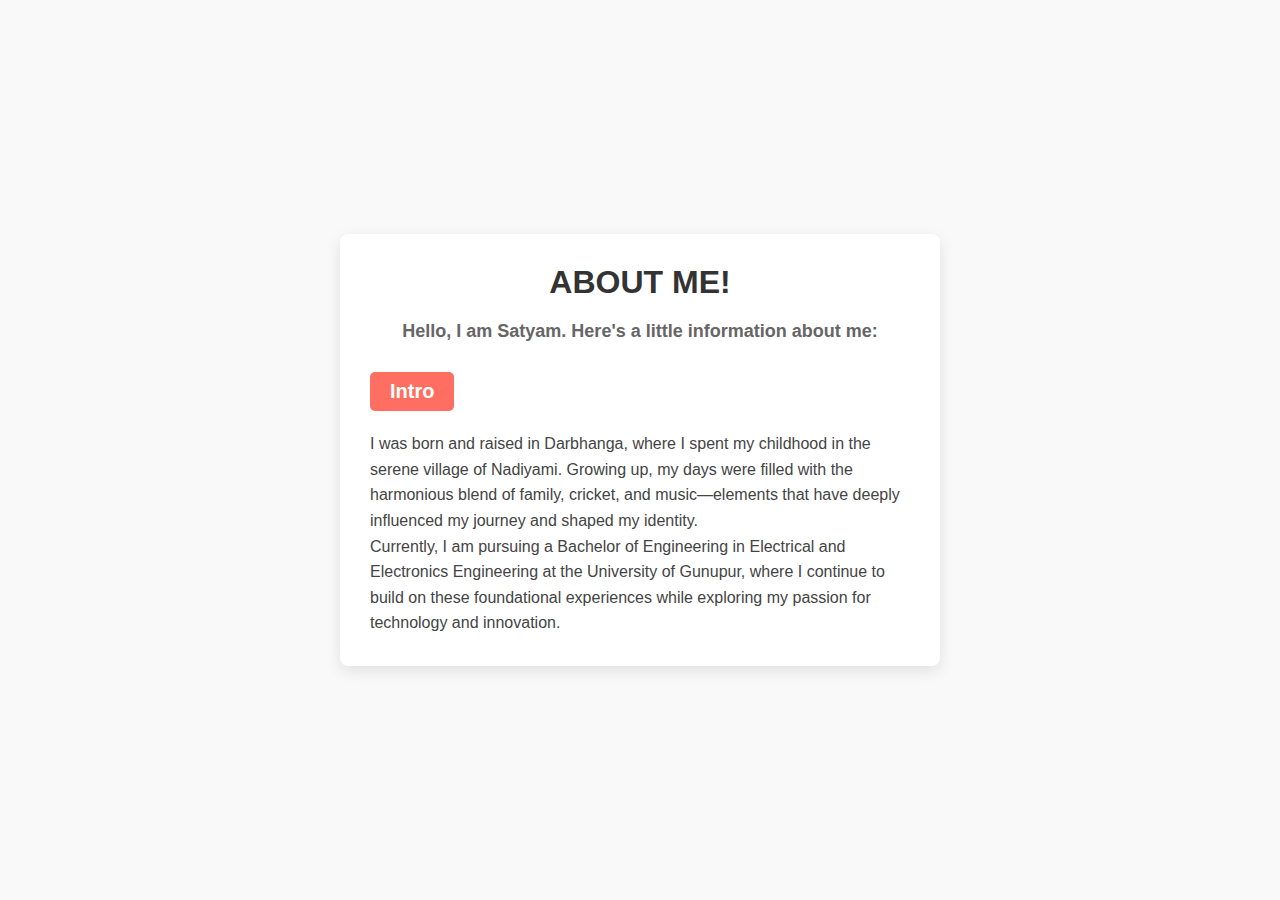
<file: About_D.html>
<!DOCTYPE html>
<html lang="en">
<head>
  <meta charset="UTF-8">
  <meta name="viewport" content="width=device-width, initial-scale=1.0">
  <title>About Me</title>
  <style>
    * {
      margin: 0;
      padding: 0;
      box-sizing: border-box;
    }
    body {
      font-family: 'Segoe UI', Tahoma, Geneva, Verdana, sans-serif;
      background-color: #f9f9f9;
      display: flex;
      justify-content: center;
      align-items: center;
      height: 100vh;
    }
    .cont {
      max-width: 600px;
      padding: 30px;
      background-color: #fff;
      border-radius: 8px;
      box-shadow: 0 5px 15px rgba(0, 0, 0, 0.1);
      animation: fadeIn 0.5s ease-out;
    }
    .h2 {
      color: #333;
      font-size: 32px;
      text-align: center;
      margin-bottom: 20px;
      text-transform: uppercase;
    }
    .h4 {
      color: #666;
      font-size: 18px;
      text-align: center;
      margin-bottom: 30px;
    }
    .h2_4 {
      position: relative;
      display: inline-block;
      background-color: #ff6f61;
      color: #fff;
      padding: 8px 20px;
      border-radius: 5px;
      font-size: 20px;
      margin-bottom: 20px;
      animation: slideInLeft 0.5s ease-out, colorChange 2s infinite alternate;
    }
    p {
      line-height: 1.6;
      color: #444;
      font-size: 16px;
      animation: fadeIn 0.5s ease-out;
    }
    
    /* Keyframe animations */
    @keyframes fadeIn {
      from {
        opacity: 0;
        transform: translateY(-20px);
      }
      to {
        opacity: 1;
        transform: translateY(0);
      }
    }
    @keyframes slideInLeft {
      from {
        transform: translateX(-100%);
      }
      to {
        transform: translateX(0);
      }
    }
    @keyframes colorChange {
      0% {
        background-color: #ff6f61;
      }
      50% {
        background-color: #62c1cc;
      }
      100% {
        background-color: #ff6f61;
      }
    }
  </style>
</head>
<body>
  <div class="cont">
    <h2 class="h2">About Me!</h2>
    <h4 class="h4">
      Hello, I am Satyam. Here's a little information about me:
    </h4>
    <h4 class="h2_4">Intro</h4>
    <p>
      I was born and raised in Darbhanga, where I spent my childhood in the serene village of Nadiyami. Growing up, my days were filled with the harmonious blend of family, cricket, and music—elements that have deeply influenced my journey and shaped my identity.<br>

Currently, I am pursuing a Bachelor of Engineering in Electrical and Electronics Engineering at the University of Gunupur, where I continue to build on these foundational experiences while exploring my passion for technology and innovation.
    </p>
  </div>
</body>
</html>
</file>
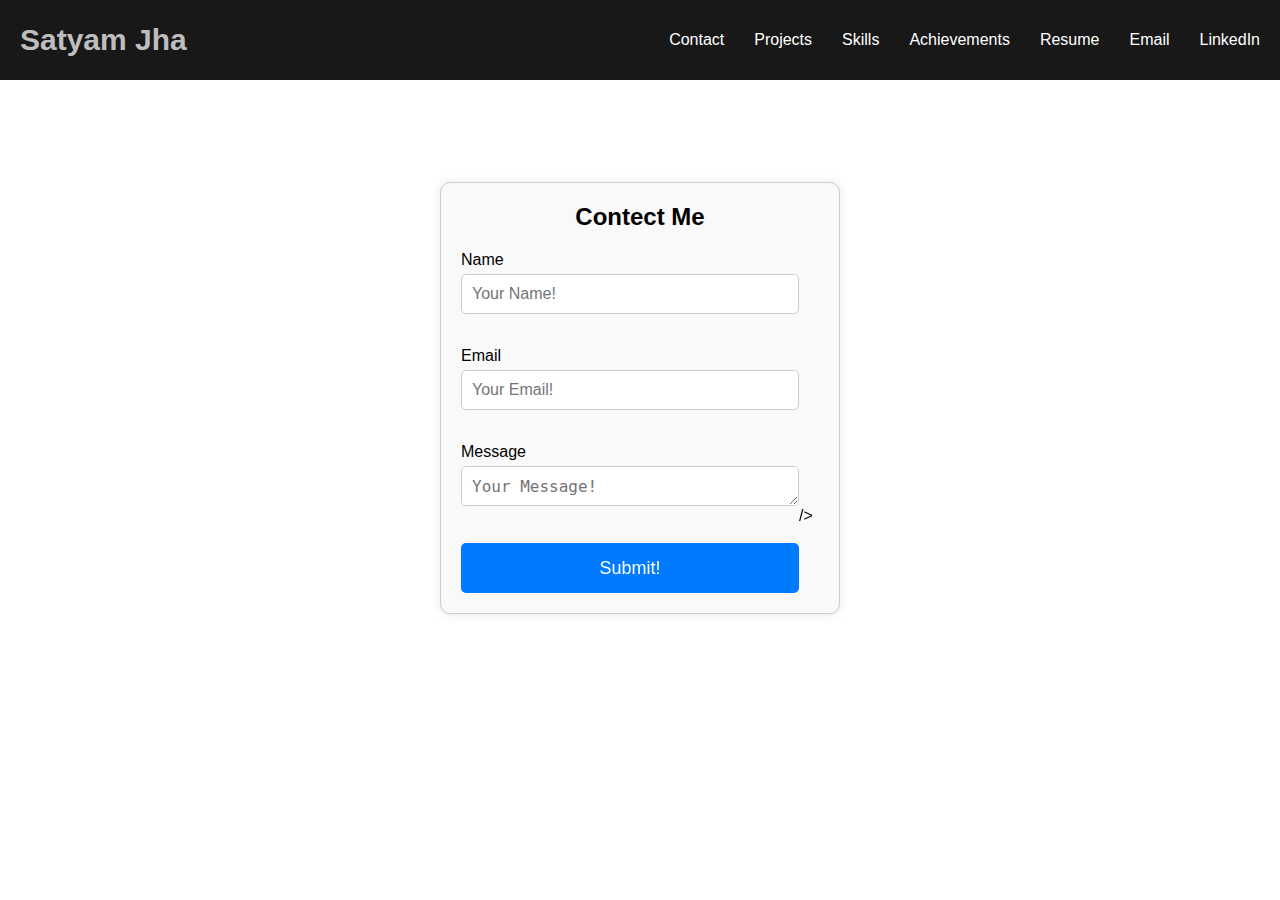
<file: Contact.html>
<!DOCTYPE html>
<html lang="en">
  <head>
    <meta charset="UTF-8" />
    <meta name="viewport" content="width=device-width, initial-scale=1.0" />
    <title>Contact</title>
    <link rel="stylesheet" href="Contact.css" />
    <link rel="stylesheet" href="https://cdnjs.cloudflare.com/ajax/libs/font-awesome/6.0.0-beta2/css/all.min.css" integrity="sha512-YWzhKL2whUzgiheMoBFwW8CKV4qpHQAEuvilg9FAn5VJUDwKZZxkJNuGM4XkWuk94WCrrwslk8yWNGmY1EduTA==" crossorigin="anonymous" referrerpolicy="no-referrer" /></head>

  </head>
  <body>
    <nav>
      <ul class='nav-bar'>
          <li class='logo'><a href='index.html'>Satyam Jha</a></li>
          <input type='checkbox' id='check' />
          <span class="menu">
              <li><a href="Contact.html">Contact</a></li>
              <li><a href="PROJECT.HTML">Projects</a></li>
              <li><a href="Skills.html">Skills</a></li>
              <li><a href="Achievements.html">Achievements</a></li>
              <li><a href="SK Resume.pdf" target="_blank">Resume</a></li>
              <li><a href="mailto:jsatyam104@gmail.com">Email</a></li>
              <li><a href="https://www.linkedin.com/in/satyam-jha0101?utm_source=share&utm_campaign=share_via&utm_content=profile&utm_medium=android_app">LinkedIn</a></li>
              <label for="check" class="close-menu"><i class="fas fa-times"></i></label>
          </span>
          <label for="check" class="open-menu"><i class="fas fa-bars"></i></label>
      </ul>
  </nav>
    <section>
      <div class="contactme">
        <h2>Contect Me</h2>
        <form
          action="https://api.web3forms.com/submit"
          method="POST"
          class="contact"
        >
          <input
            type="hidden"
            name="access_key"
            value="50eddeab-de00-43dd-ae3e-9b88fd4a679e"
          />
          <label for="for">Name</label>
          <input
            type="text"
            id="name"
            name="name"
            placeholder="Your Name! "
            class="contact-input"
            required
          /><br /><br />

          <label for="Email">Email</label>
          <input
            type="email"
            id="email"
            name="email"
            placeholder="Your Email!"
            class="contact-input"
            required
          /><br /><br />

          <label for="massage">Message</label>
          <textarea
            name="massage"
            id="massage"
            placeholder="Your Message!"
            class="contact-input"
            required
          ></textarea
          >/><br /><br />

          <button type="submit">Submit!</button>
        </form>
      </div>
    </section>
  </body>
</html>
</file>
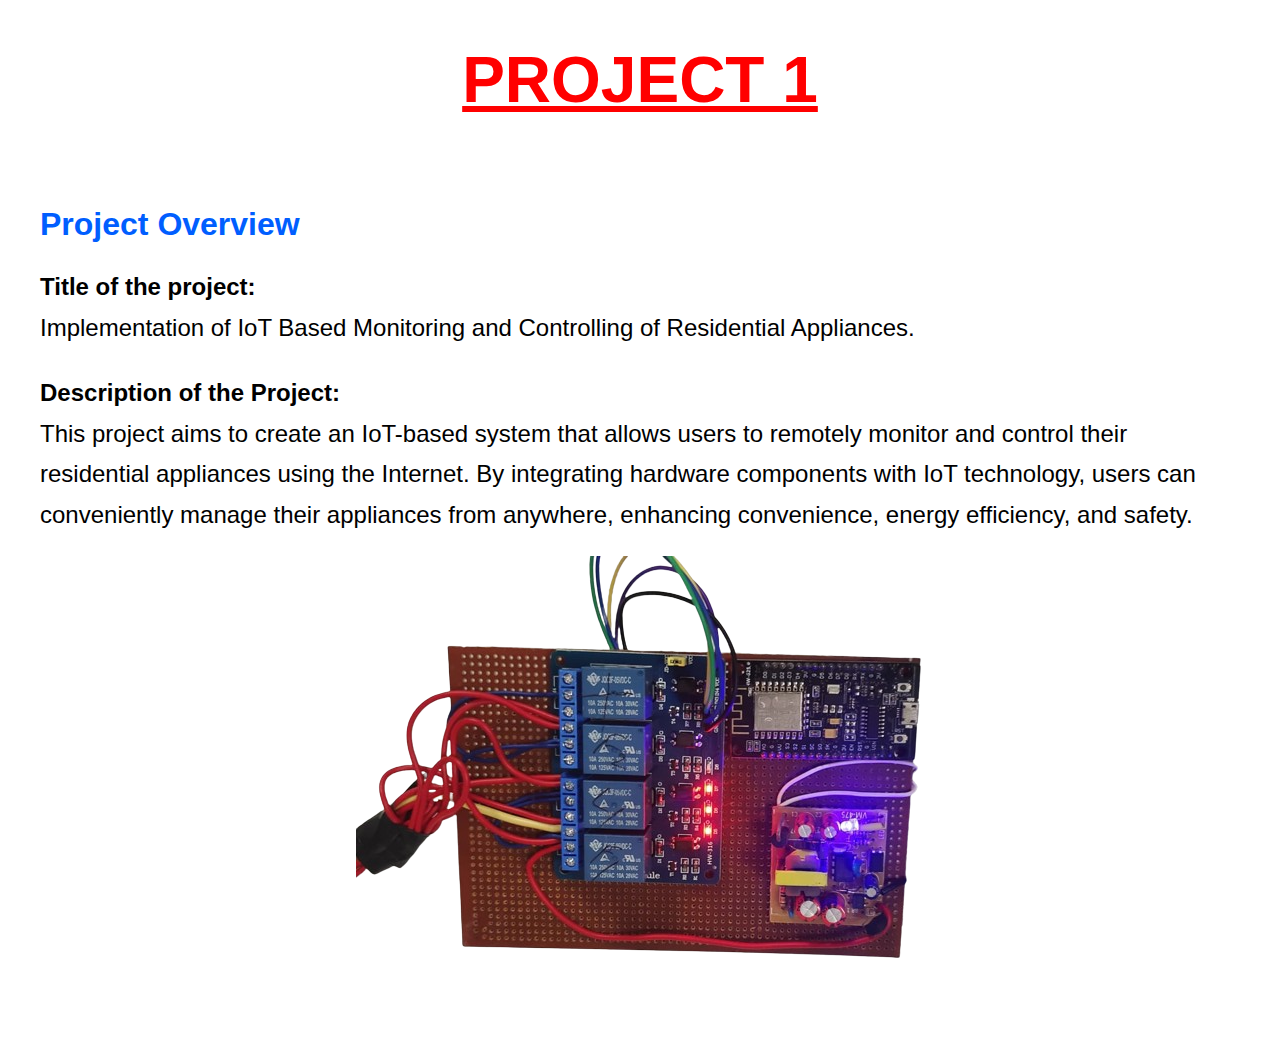
<file: project1.html>
<!DOCTYPE html>
<html lang="en">
<head>
  <meta charset="UTF-8">
  <meta name="viewport" content="width=device-width, initial-scale=1.0">
  <title>Project</title>
  <style>
    body {
      font-family: Arial, sans-serif;
      margin: 0;
      padding: 0;
      box-sizing: border-box;
    }
    .container {
      max-width: 1200px;
      margin: 0 auto;
      padding: 20px;
    }
    header {
      color: red;
      font-size: 2rem;
      text-align: center;
      margin-bottom: 20px;
      text-decoration: underline;
    }
    section {
      margin-bottom: 40px;
    }
    h2 {
      color: rgb(0, 94, 255);
      font-size: 2rem;
      margin-bottom: 10px;
    }
    p {
      line-height: 1.7;
      font-size: 1.5rem;
      margin-bottom: 20px;
    }
    img {
      max-width: 100%;
      height: auto;
      display: block;
      margin: 0 auto;
    }
    iframe {
      width: 100%;
      height: 300px;
      border: none;
      display: block;
      margin: 0 auto;
    }
  </style>
</head>
<body>
  <header>
    <h1>PROJECT 1</h1>
  </header>
  <div class="container">
    <section>
      <h2>Project Overview</h2>
      <p><strong>Title of the project:</strong><br>Implementation of IoT Based Monitoring and Controlling of Residential Appliances.</p>
      <p><strong>Description of the Project:</strong><br>This project aims to create an IoT-based system that allows users to remotely monitor and control their residential appliances using the Internet. By integrating hardware components with IoT technology, users can conveniently manage their appliances from anywhere, enhancing convenience, energy efficiency, and safety.</p>
      <img src="image/homeauto.png" alt="Placeholder Image">
      <!-- <iframe src="video.mp4" aria-label="Video Player" frameborder="0" allowfullscreen></iframe> -->
    </section>
  </div>
</body>
</html>
</file>
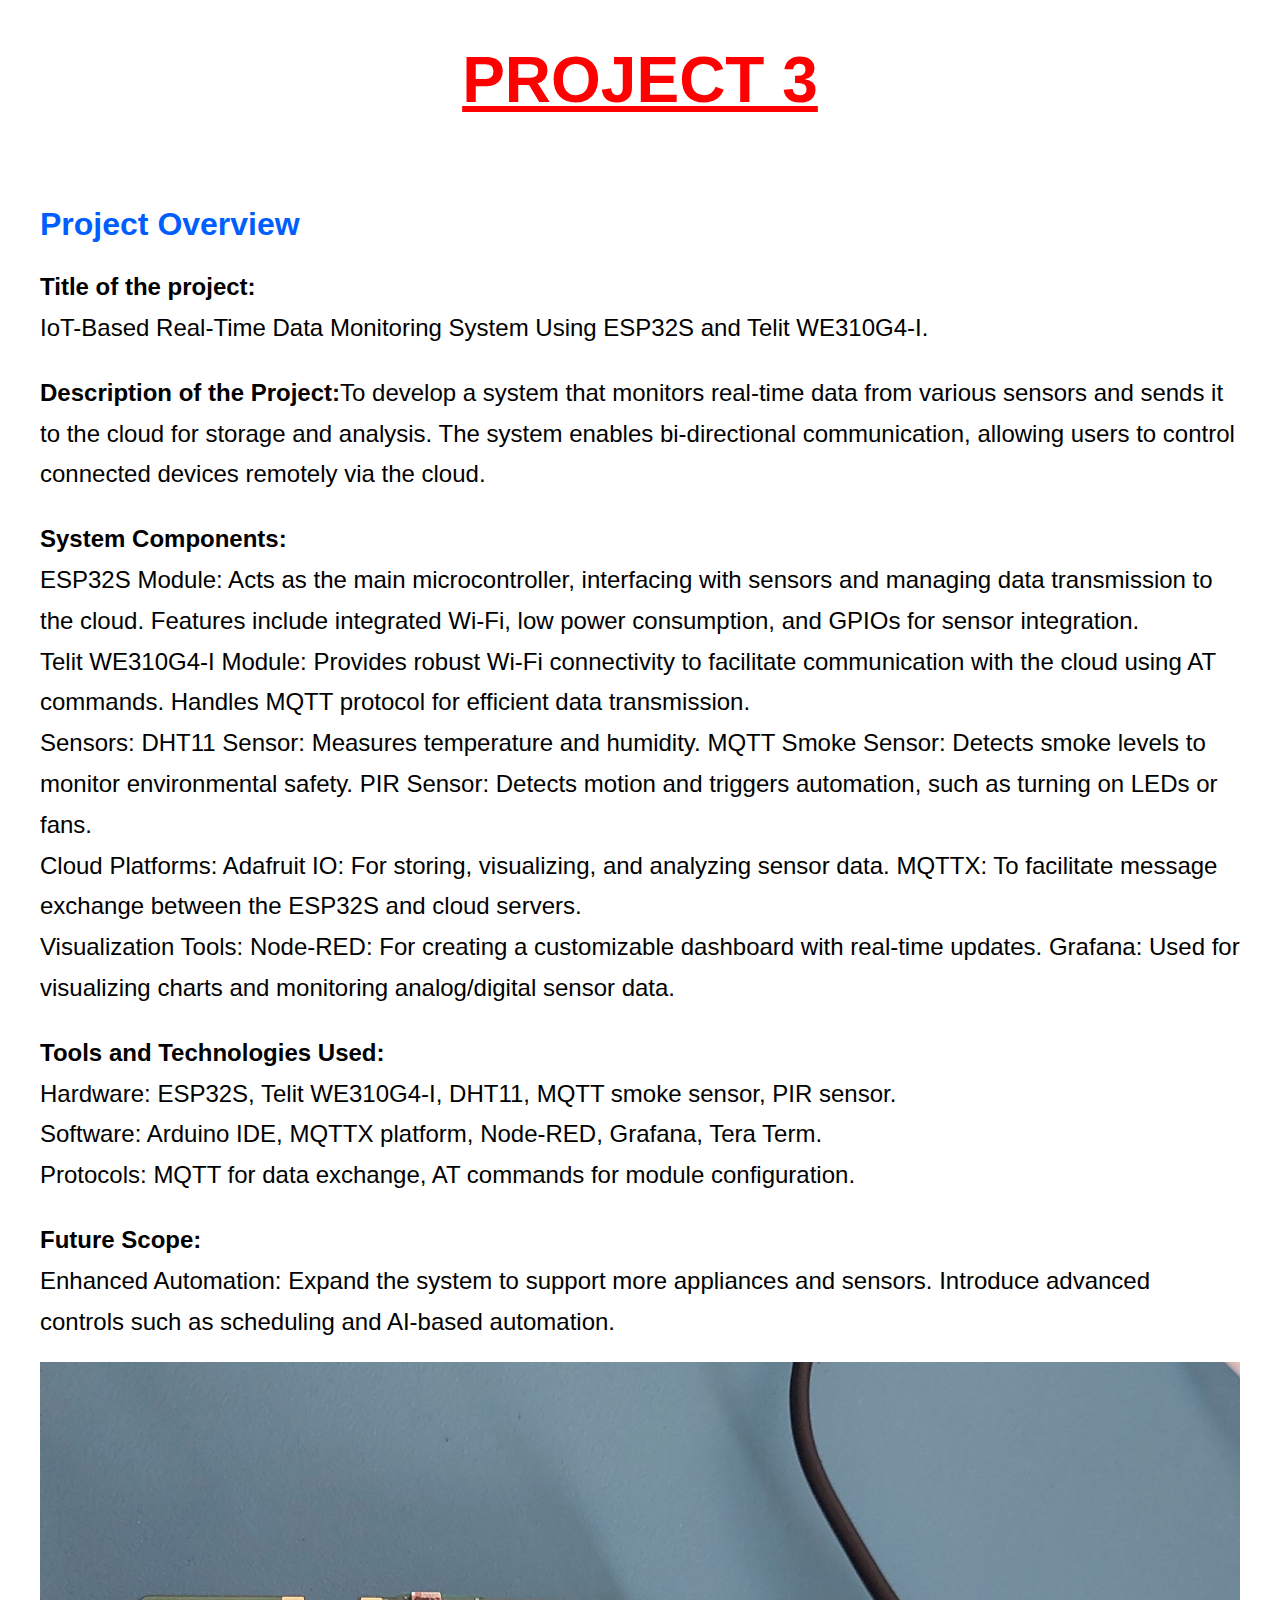
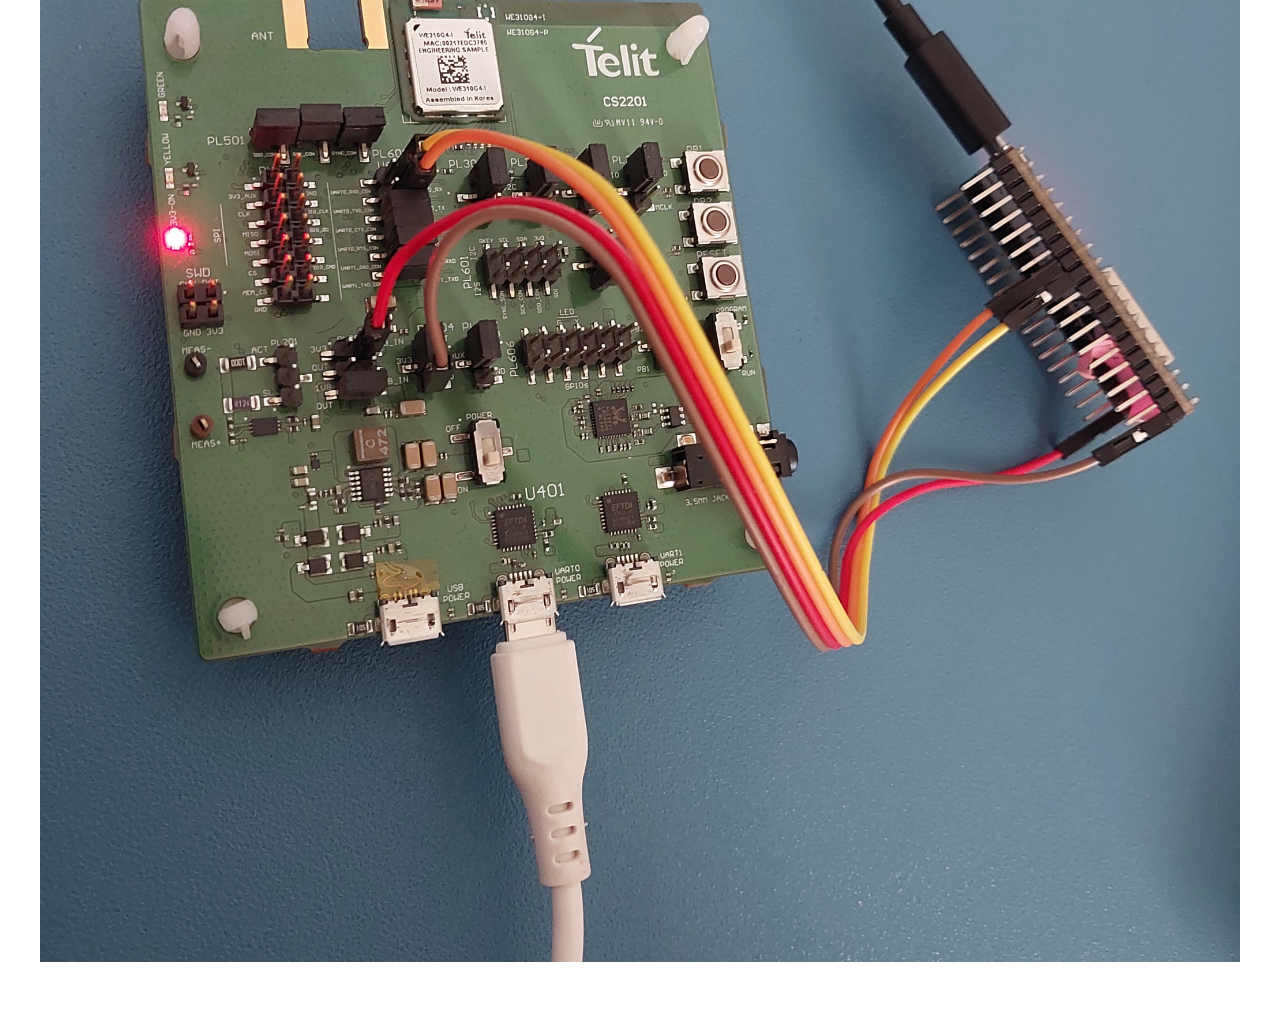
<file: project3.html>
<!DOCTYPE html>
<html lang="en">
<head>
  <meta charset="UTF-8">
  <meta name="viewport" content="width=device-width, initial-scale=1.0">
  <title>Project</title>
  <style>
    body {
      font-family: Arial, sans-serif;
      margin: 0;
      padding: 0;
      box-sizing: border-box;
    }
    .container {
      max-width: 1200px;
      margin: 0 auto;
      padding: 20px;
    }
    header {
      color: red;
      font-size: 2rem;
      text-align: center;
      margin-bottom: 20px;
      text-decoration: underline;
    }
    section {
      margin-bottom: 40px;
    }
    h2 {
      color: rgb(0, 94, 255);
      font-size: 2rem;
      margin-bottom: 10px;
    }
    p {
      line-height: 1.7;
      font-size: 1.5rem;
      margin-bottom: 20px;
    }
    img {
      max-width: 100%;
      height: auto;
      display: block;
      margin: 0 auto;
    }
    iframe {
      width: 100%;
      height: 300px;
      border: none;
      display: block;
      margin: 0 auto;
    }
  </style>
</head>
<body>
  <header>
    <h1>PROJECT 3</h1>
  </header>
  <div class="container">
    <section>
      <h2>Project Overview</h2>
      <p><strong>Title of the project:</strong><br>IoT-Based Real-Time Data Monitoring System Using ESP32S and Telit WE310G4-I.</p>
      <p><strong>Description of the Project:</strong>To develop a system that monitors real-time data from various sensors and sends it to the cloud for storage and analysis. The system enables bi-directional communication, allowing users to control connected devices remotely via the cloud.<br></p>
      <p><strong>System Components:</strong><br>ESP32S Module:
      Acts as the main microcontroller, interfacing with sensors and managing data transmission to the cloud.
      Features include integrated Wi-Fi, low power consumption, and GPIOs for sensor integration.<br>
      Telit WE310G4-I Module:
      Provides robust Wi-Fi connectivity to facilitate communication with the cloud using AT commands.
      Handles MQTT protocol for efficient data transmission.<br>
      Sensors:
      DHT11 Sensor: Measures temperature and humidity.
      MQTT Smoke Sensor: Detects smoke levels to monitor environmental safety.
      PIR Sensor: Detects motion and triggers automation, such as turning on LEDs or fans.<br>
      Cloud Platforms:
      Adafruit IO: For storing, visualizing, and analyzing sensor data.
      MQTTX: To facilitate message exchange between the ESP32S and cloud servers.<br>
      Visualization Tools:
      Node-RED: For creating a customizable dashboard with real-time updates.
      Grafana: Used for visualizing charts and monitoring analog/digital sensor data.</p>
      <p><strong>Tools and Technologies Used:</strong><br>Hardware: ESP32S, Telit WE310G4-I, DHT11, MQTT smoke sensor, PIR sensor.<br>
      Software: Arduino IDE, MQTTX platform, Node-RED, Grafana, Tera Term.<br>
      Protocols: MQTT for data exchange, AT commands for module configuration.</p>
      <p><strong>Future Scope:</strong><br>Enhanced Automation:

      Expand the system to support more appliances and sensors.
      Introduce advanced controls such as scheduling and AI-based automation.</p>
      <img src="image/esp32-telit.jpg" alt="Placeholder Image">
      <!-- <iframe src="video.mp4" aria-label="Video Player" frameborder="0" allowfullscreen></iframe> -->
    </section>
  </div>
</body>
</html>
</file>
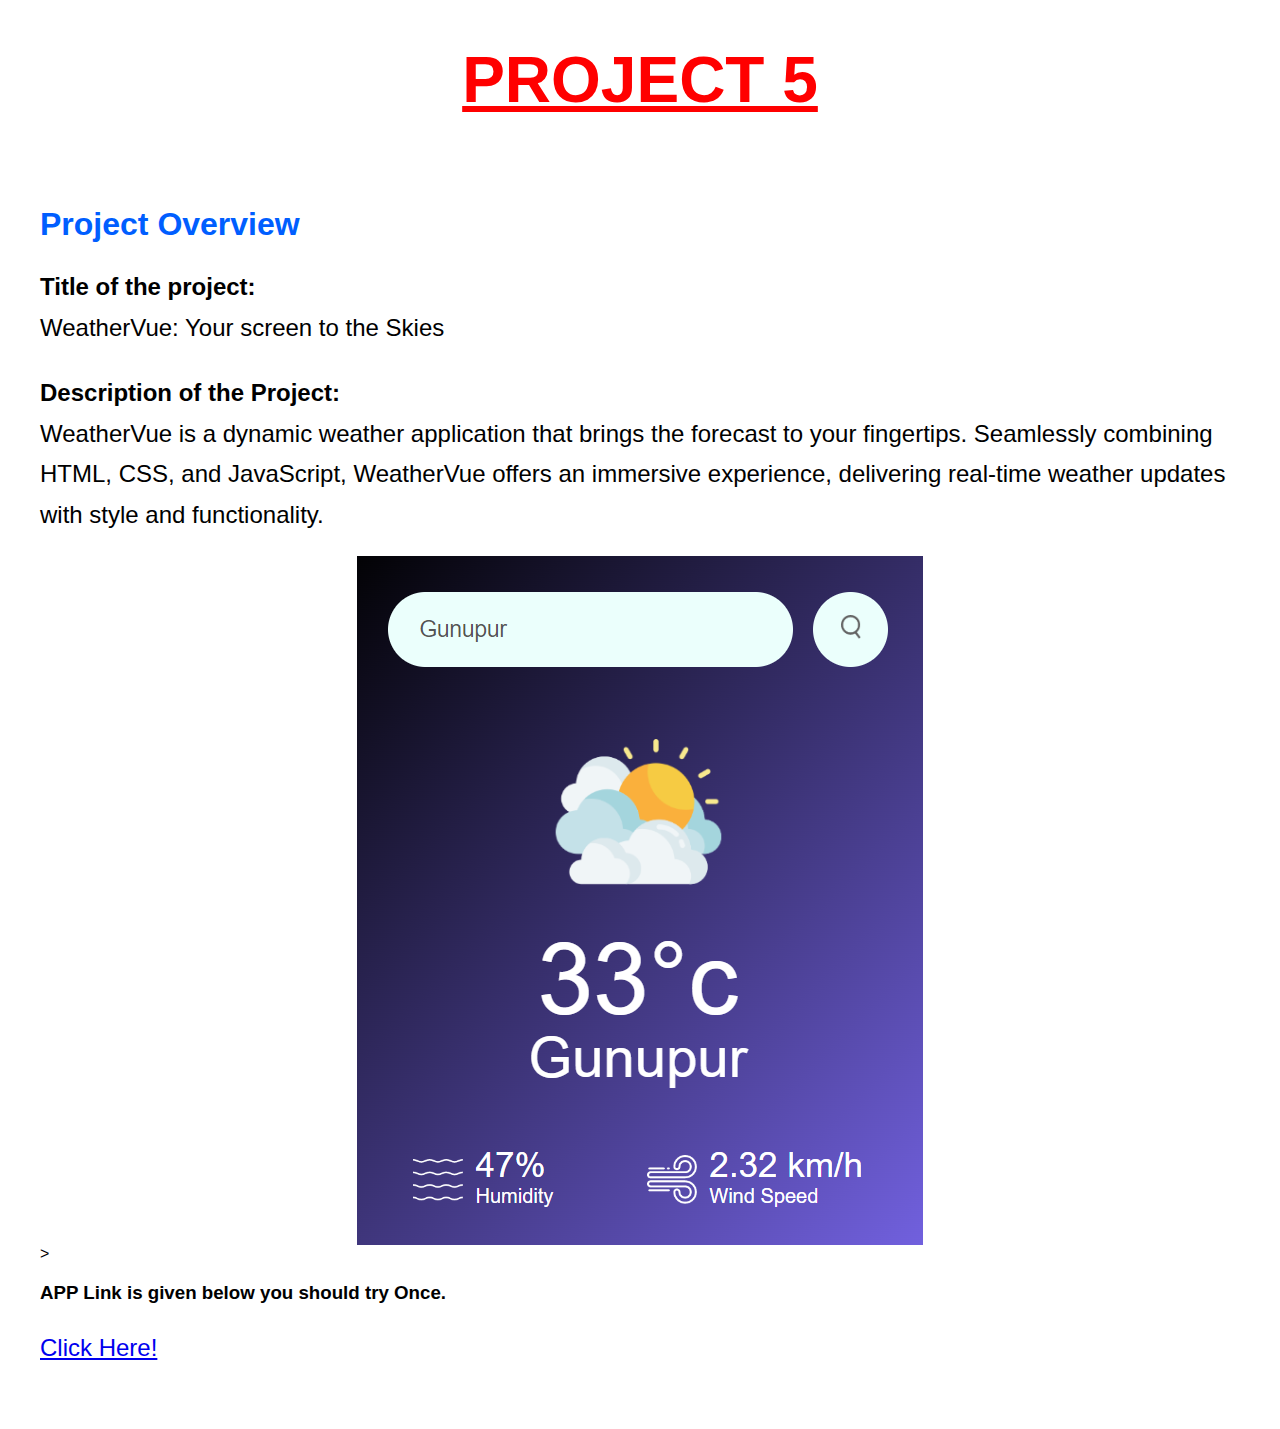
<file: project5.html>
<!DOCTYPE html>
<html lang="en">
  <head>
    <meta charset="UTF-8" />
    <meta name="viewport" content="width=device-width, initial-scale=1.0" />
    <title>Project</title>
    <style>
      body {
        font-family: Arial, sans-serif;
        margin: 0;
        padding: 0;
        box-sizing: border-box;
      }
      .container {
        max-width: 1200px;
        margin: 0 auto;
        padding: 20px;
      }
      header {
        color: red;
        font-size: 2rem;
        text-align: center;
        margin-bottom: 20px;
        text-decoration: underline;
      }
      section {
        margin-bottom: 40px;
      }
      h2 {
        color: rgb(0, 94, 255);
        font-size: 2rem;
        margin-bottom: 10px;
      }
      p {
        line-height: 1.7;
        font-size: 1.5rem;
        margin-bottom: 20px;
      }
      img {
        max-width: 100%;
        height: auto;
        display: block;
        margin: 0 auto;
      }
      iframe {
        width: 100%;
        height: 300px;
        border: none;
        display: block;
        margin: 20px auto;
      }
    </style>
  </head>
  <body>
    <header>
      <h1>PROJECT 5</h1>
    </header>
    <div class="container">
      <section>
        <h2>Project Overview</h2>
        <p>
          <strong>Title of the project:</strong><br />
          WeatherVue: Your screen to the Skies
        </p>
        <p>
          <strong>Description of the Project:</strong><br />WeatherVue is a
          dynamic weather application that brings the forecast to your
          fingertips. Seamlessly combining HTML, CSS, and JavaScript, WeatherVue
          offers an immersive experience, delivering real-time weather updates
          with style and functionality.
        </p>
        <img src="image/app.png" alt="Placeholder Image" />
        <!-- <iframe
          src="video.mp4"
          aria-label="Video Player"
          frameborder="0"
          allowfullscreen
        ></iframe -->
        ><br />
        <h3>APP Link is given below you should try Once.</h3>
        <p><a href="weather.html">Click Here!</a></p>
      </section>
    </div>
  </body>
</html>
</file>
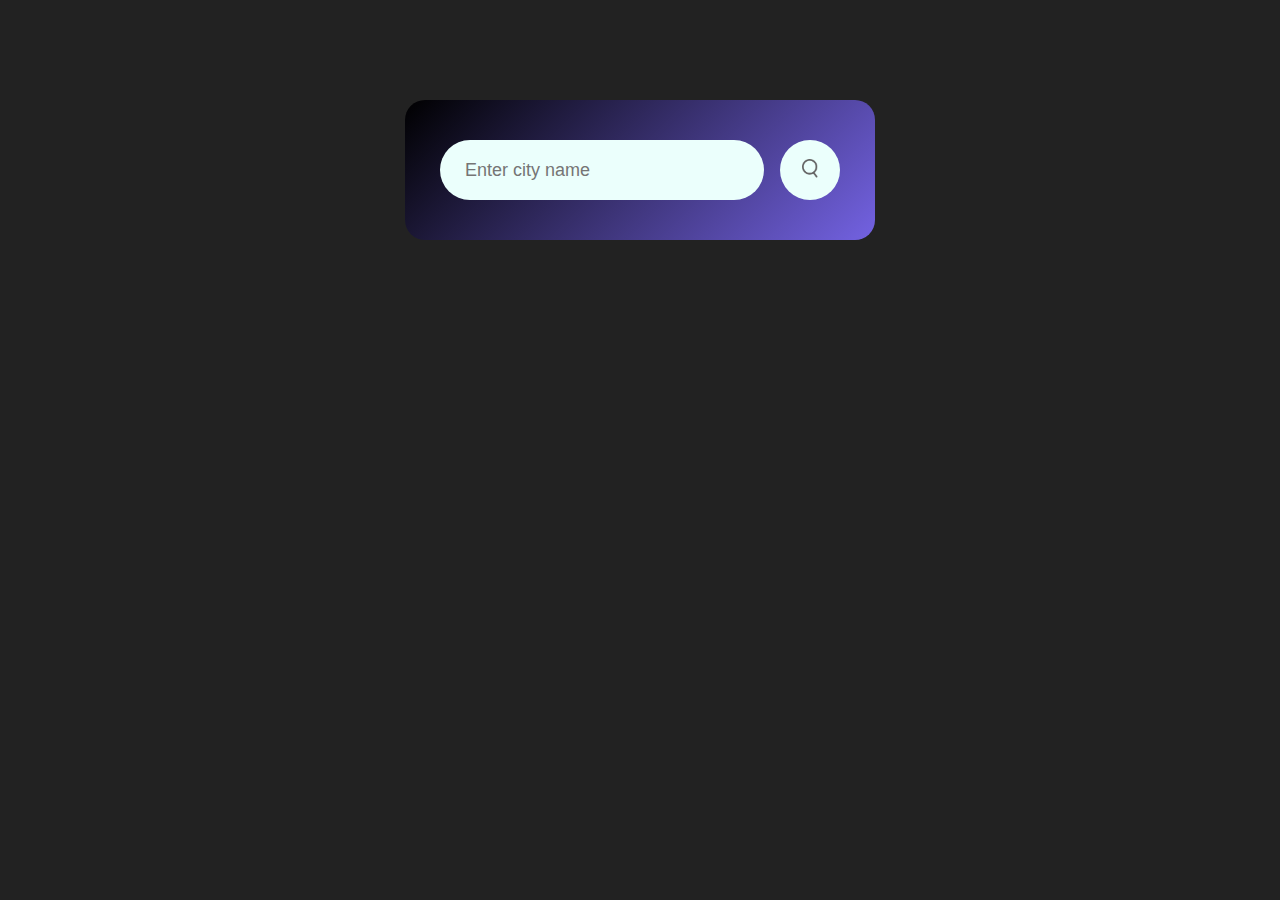
<file: weather.html>
<!DOCTYPE html>
<html lang="en">
  <head>
    <meta charset="UTF-8" />
    <meta name="viewport" content="width=device-width, initial-scale=1.0" />
    <title>Weather App</title>
    <link rel="stylesheet" href="weather.css" />
  </head>
  <body>
    <div class="card">
      <div class="search">
        <input type="text" placeholder="Enter city name" spellcheck="false" />
        <button>
          <img src="image/search.png" />
        </button>
      </div>
      <div class="error">
        <p>Invalide city name</p>
      </div>
      <div class="weather">
        <img src="image/rain.png" class="weather-icon" />
        <h1 class="temp">22°c</h1>
        <h2 class="city">New York</h2>
        <div class="details">
          <div class="col">
            <img src="image/humidity.png" />
            <div>
              <p class="humidity">50%</p>
              <p>Humidity</p>
            </div>
          </div>
          <div class="col">
            <img src="image/wind.png" />
            <div>
              <p class="wind">15 km/h</p>
              <p>Wind Speed</p>
            </div>
          </div>
        </div>
      </div>
    </div>
    <script src="weather.js"></script>
  </body>
</html>
</file>
<file: Contact.css>
*{
  box-sizing: border-box;
  margin: 0;
  padding: 0;
}
body {
  font-family: "Poppins", sans-serif;
  --color1: #FFF ;
  --color2: #181818 ;
}
.nav-bar {
  width: 100%;
  height: 80px;
  display: flex;
  justify-content: space-between;
  align-items: center;
  list-style: none;
  position: relative;
  background-color: var(--color2);
  padding: 12px 20px;
}
.logo a {font-size:30px; font-weight:bold; color:#bebebe; text-decoration: none; } 
.menu {display: flex;}
.menu li {padding-left: 30px;}
.menu li a {
  display: inline-block;
  text-decoration: none;
  color: var(--color1);
  text-align: center;
  transition: 0.15s ease-in-out;
  position: relative;
  /* text-transform: uppercase; */
}
.menu li a::after {
  content: "";
  position: absolute;
  bottom: 0;
  left: 0;
  width: 0;
  height: 1px;
  background-color: var(--color1);
  transition: 0.15s ease-in-out;
}
.menu li a:hover:after {width: 100%;}
.open-menu , .close-menu {
  position: absolute;
  color: var(--color1);
  cursor: pointer;
  font-size: 1.5rem;
  display: none;
}
.open-menu {
  top: 50%;
  right: 20px;
  transform: translateY(-50%);
}
.close-menu {
  top: 20px;
  right: 20px;
}
#check {display: none;}
@media(max-width: 610px){
  .menu {
      flex-direction: column;
      align-items: center;
      justify-content: center;
      width: 80%;
      height: 100vh;
      position: fixed;
      top: 0;
      right: -100%;
      z-index: 100;
      background-color: var(--color2);
      transition: all 0.2s ease-in-out;
  }
  .menu li {margin-top: 40px;}
  .menu li a {padding: 10px;}
  .open-menu , .close-menu {display: block;}
  #check:checked ~ .menu {right: 0;}
}






.contact-info {
  margin-left: 20px;
  font-style: italic;
}
.project-section h2 {
  text-align: center;
  letter-spacing: 1px;
  font-size: 28px;
  line-height: 1.4;
  margin: 20px;
}

.project-container {
  height: 700px;
  width: 100%;
  display: flex;
  justify-content: space-between;
  align-items: center;
  padding: 0 20px;
}

.project {
  width: 23%; /* Adjusted width for each project box */
  max-width: 400px;
  overflow: hidden;
  transition: transform 0.3s ease, box-shadow 0.3s ease;
}

.project:hover {
  transform: translateY(-5px);
  box-shadow: 0px 5px 15px rgba(0, 0, 0, 0.1);
}

.project-inner {
  padding: 20px;
  background-color: rgba(255, 255, 255, 0.95);
  border-radius: 10px;
}

.project img {
  width: 100%;
  height: auto;
  border-radius: 10px;
  transition: transform 0.3s ease, box-shadow 0.3s ease;
}

.project img:hover {
  transform: scale(1.05);
  box-shadow: 0px 5px 10px rgba(0, 0, 0, 0.1);
}

.project h2 {
  color: #333;
  margin: 20px 0;
}

.project .button {
  display: inline-block;
  padding: 10px 20px;
  background-color: #007bff;
  color: #fff;
  text-decoration: none;
  border-radius: 5px;
  transition: background-color 0.3s ease;
}

.project .button:hover {
  background-color: #0056b3;
}

@media screen and (max-width: 768px) {
  .project-container {
    flex-wrap: wrap;
    justify-content: center;
  }

  .project {
    width: 48%; /* Adjusted width for smaller screens */
    margin-bottom: 20px;
  }

  .project:last-child {
    margin-bottom: 0;
  }

  .project-inner {
    padding: 15px;
  }

  .project h2 {
    font-size: 1.2rem;
  }
}

section{
  margin-top: 8%;
}

.contactme {
  max-width: 400px; /* Adjusted width for better form layout */
  margin: 15px auto;
  padding: 20px; /* Added padding for spacing */
  border: 1px solid #ccc; /* Added border for visual separation */
  border-radius: 10px; /* Rounded corners for a softer look */
  background-color: #f9f9f9; /* Light background color */
  box-shadow: 0px 0px 10px rgba(0, 0, 0, 0.1); /* Added shadow for depth */
}

.contactme h2 {
  text-align: center; /* Center the heading */
  margin-bottom: 20px; /* Added space below the heading */
}

.contactme label {
  display: block; /* Make labels block elements */
  margin-bottom: 5px; /* Add spacing between labels and inputs */
}

.contactme input,
.contactme textarea {
  width: calc(
    100% - 20px
  ); /* Make inputs and textarea fill the container minus padding */
  height: 40px; /* Increased height for better usability */
  margin-bottom: 15px; /* Added spacing between inputs */
  padding: 10px; /* Added padding for better appearance */
  border: 1px solid #ccc; /* Added border for visual consistency */
  border-radius: 5px; /* Rounded corners for a softer look */
  font-size: 16px; /* Increased font size for better readability */
}

.contactme button[type="submit"] {
  width: calc(
    100% - 20px
  ); /* Make the button fill the container minus padding */
  height: 50px; /* Increased height for better usability */
  background-color: #007bff; /* Blue button color */
  color: #fff; /* White text color */
  border: none; /* Removed border for cleaner appearance */
  border-radius: 5px; /* Rounded corners for a softer look */
  font-size: 18px; /* Increased font size for better visibility */
  cursor: pointer; /* Added pointer cursor for better indication of interaction */
}

.contactme button[type="submit"]:hover {
  background-color: #0056b3; /* Darker blue color on hover */
}

/* Responsive adjustments */
@media screen and (max-width: 600px) {
  .contactme {
    max-width: 100%; /* Adjusted width for smaller screens */
  }
}
</file>
<file: weather.css>
* {
    margin: 0;
    padding: 0;
    font-family: "Poppins", sans-serif;
    box-sizing: border-box;
  }
  body {
    background-color: #222;
  }
  .card {
    width: 90%;
    max-width: 470px;
    background: linear-gradient(135deg, #000000, #7362e2);
    color: #fff;
    margin: 100px auto 0;
    border-radius: 20px;
    padding: 40px 35px;
    text-align: center;
  }
  .search {
    width: 100%;
    display: flex;
    align-items: center;
    justify-content: center;
  }
  .search input {
    border: 0;
    outline: 0;
    background: #ebfffc;
    color: #555;
    padding: 10px 25px;
    height: 60px;
    border-radius: 30px;
    flex: 1;
    margin-right: 16px;
    font-size: 18px;
  }
  .search button {
    border: 0;
    outline: 0;
    background: #ebfffc;
    border-radius: 50%;
    width: 60px;
    height: 60px;
    cursor: pointer;
  }
  .search button img {
    width: 16px;
  }
  .weather-icon {
    width: 170px;
    margin-top: 30px;
  }
  .weather h1 {
    font-size: 80px;
    font-weight: 500;
  }
  .weather h2 {
    font-size: 45px;
    font-weight: 400;
    margin-top: -10px;
  }
  .details {
    display: flex;
    align-items: center;
    justify-content: space-between;
    padding: 0 20px;
    margin-top: 50px;
  }
  .col {
    display: flex;
    align-items: center;
    text-align: left;
  }
  .col img {
    width: 40px;
    margin-right: 10px;
  }
  .humidity,
  .wind {
    font-size: 28px;
    margin-top: -6px;
  }
  .weather {
    display: none;
  }
  .error {
    text-align: left;
    margin-left: 10px;
    font-size: 14px;
    margin-top: 10px;
    display: none;
  }
</file>
